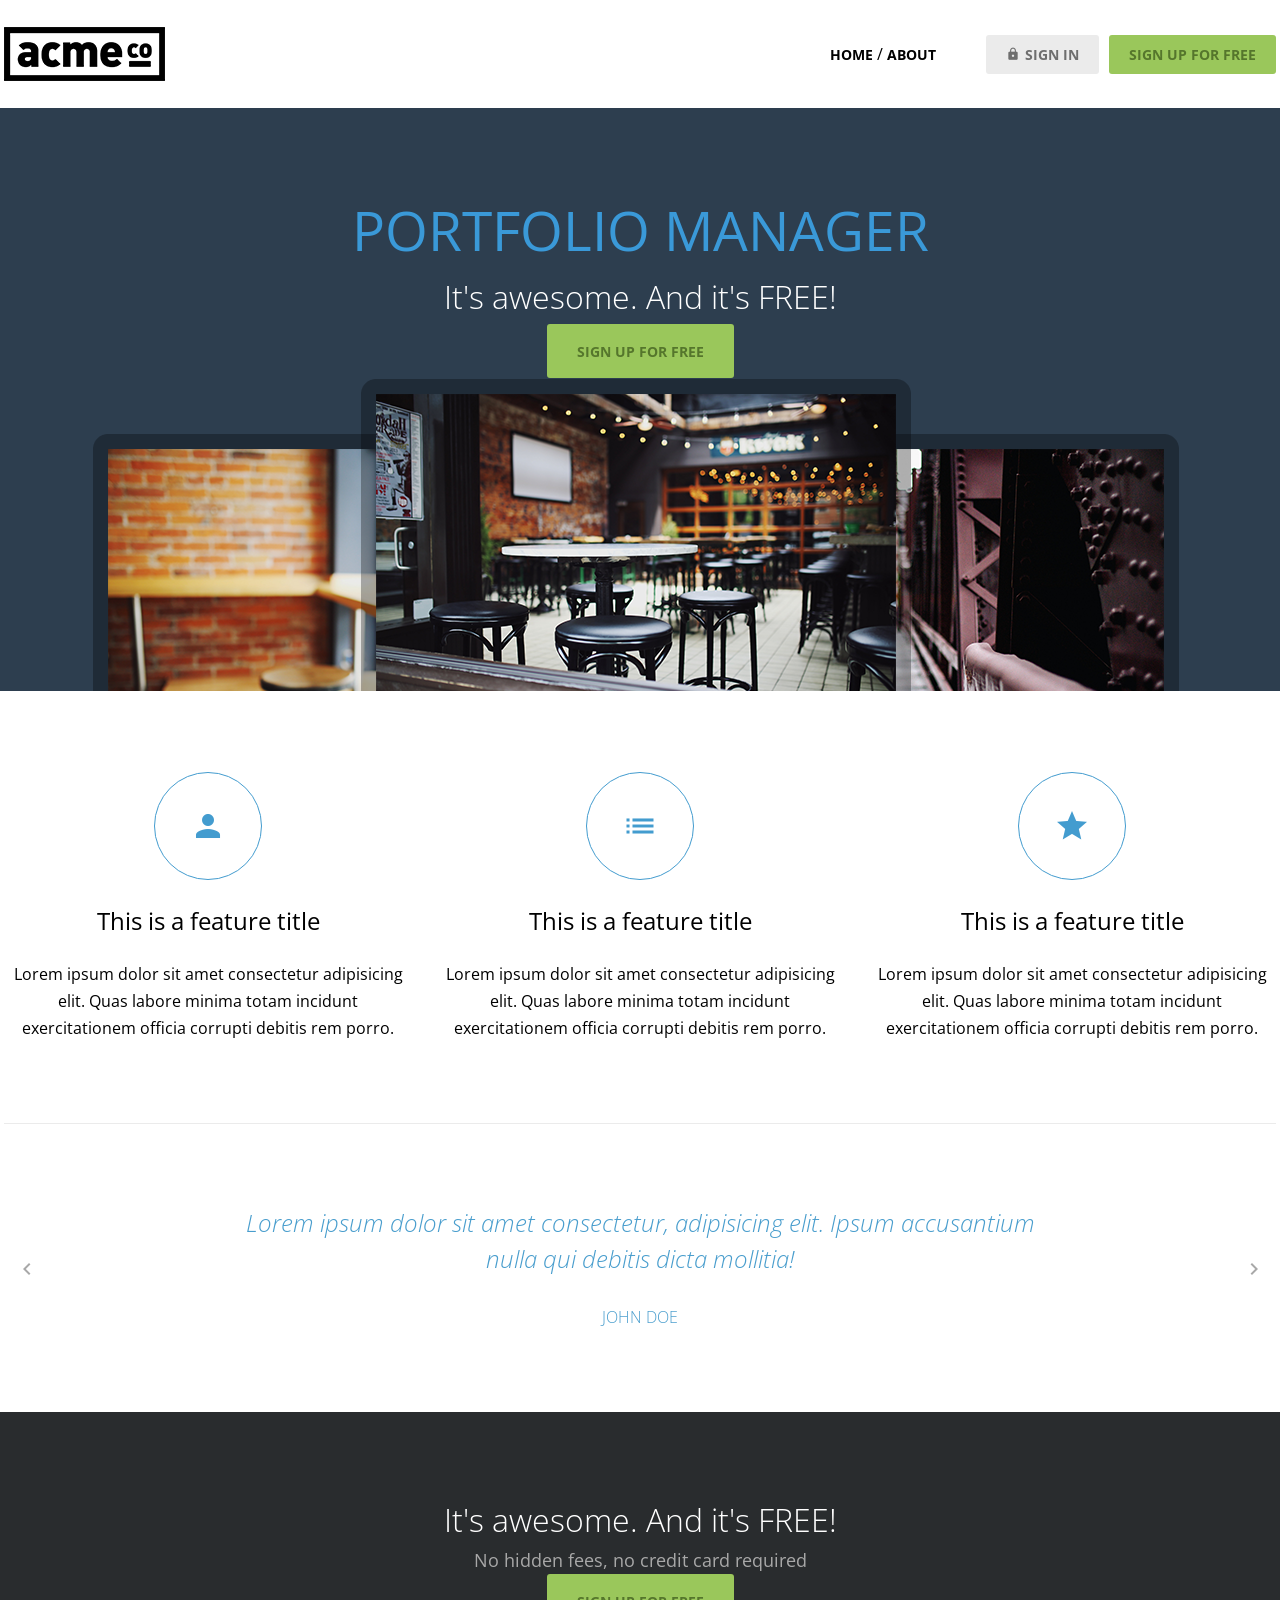
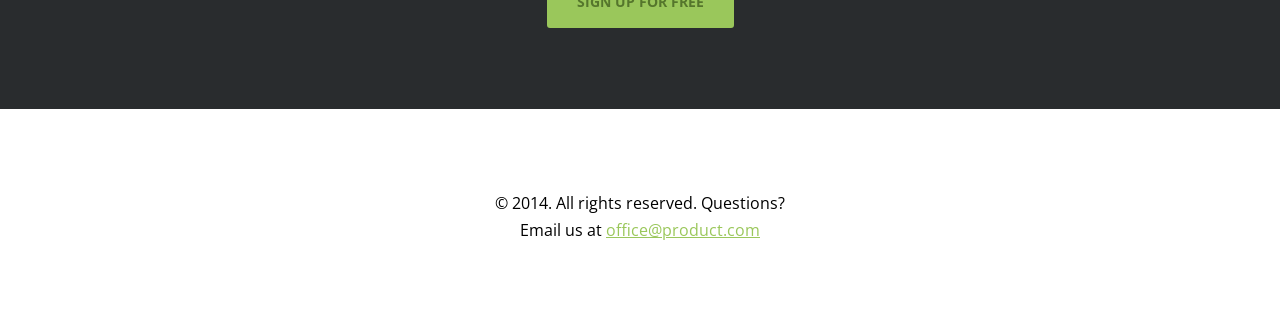
<file: index.html>
<!doctype html>
<html lang="en">
  <head>
    <meta charset="UTF-8" />
    <meta name="viewport" content="width=device-width, initial-scale=1.0" />
    <title>ACME</title>
    <link rel="preconnect" href="https://fonts.googleapis.com" />
    <link rel="preconnect" href="https://fonts.gstatic.com" crossorigin />
    <link
      href="https://fonts.googleapis.com/css2?family=Open+Sans:ital,wght@0,300..800;1,300..800&display=swap"
      rel="stylesheet"
    />
    <link href="https://fonts.googleapis.com/icon?family=Material+Icons" rel="stylesheet" />
    <link rel="stylesheet" href="css/common.css" />
    <link rel="stylesheet" href="css/index.css" />
  </head>

  <body>
    <header>
      <div class="container d-flex justify-content-between align-items-center">
        <h1 class="logo">
          <a href="index.html">
            <img src="images/logo.png" alt="acme logo" />
            <span class="hidden">ACME</span>
          </a>
        </h1>
        <nav>
          <ul class="d-flex align-items-center">
            <li>
              <a href="" class="text-nav">home</a>
              /
              <a href="" class="text-nav">about</a>
            </li>
            <li>
              <a href="#" class="btn btn-secondary"
                ><span class="material-icons">lock</span>sign in</a
              >
            </li>
            <li>
              <a href="#" class="btn btn-primary">sign up for free</a>
            </li>
          </ul>
        </nav>
      </div>
    </header>
    <main>
      <section class="hero inner-top-pd">
        <div class="container d-flex flex-column align-items-center g-1">
          <h2 class="text-heading-xl">Portfolio Manager</h2>
          <h3 class="text-body-l">It's awesome. And it's FREE!</h3>
          <a href="#" class="btn btn-primary big">sign up for free</a>
          <img src="images/hero_image.png" alt="" />
        </div>
      </section>
      <section class="features container inner-pd">
        <h2 class="hidden">Features</h2>
        <ul class="d-flex justify-content-between">
          <li>
            <div class="icon">
              <span class="material-icons">person</span>
            </div>
            <h3 class="text-heading-s">This is a feature title</h3>
            <p>
              Lorem ipsum dolor sit amet consectetur adipisicing elit. Quas labore minima totam
              incidunt exercitationem officia corrupti debitis rem porro.
            </p>
          </li>
          <li>
            <div class="icon">
              <span class="material-icons">list</span>
            </div>
            <h3 class="text-heading-s">This is a feature title</h3>
            <p>
              Lorem ipsum dolor sit amet consectetur adipisicing elit. Quas labore minima totam
              incidunt exercitationem officia corrupti debitis rem porro.
            </p>
          </li>
          <li>
            <div class="icon">
              <span class="material-icons">star</span>
            </div>
            <h3 class="text-heading-s">This is a feature title</h3>
            <p>
              Lorem ipsum dolor sit amet consectetur adipisicing elit. Quas labore minima totam
              incidunt exercitationem officia corrupti debitis rem porro.
            </p>
          </li>
        </ul>
      </section>
      <hr class="container" />
      <section class="testimonial slidewrapper container inner-pd">
        <h2 class="hidden">testimonial</h2>
        <ul class="slidecontainer">
          <li>
            <blockquote>
              <p>
                Lorem ipsum dolor sit amet consectetur, adipisicing elit. Ipsum accusantium nulla
                qui debitis dicta mollitia!
              </p>
            </blockquote>
            <small>john doe</small>
          </li>
          <li>
            <blockquote>
              <p>
                Lorem ipsum dolor sit amet consectetur, adipisicing elit. Ipsum accusantium nulla
                qui debitis dicta mollitia!
              </p>
            </blockquote>
            <small>jane</small>
          </li>
          <li>
            <blockquote>
              <p>
                Lorem ipsum dolor sit amet consectetur, adipisicing elit. Ipsum accusantium nulla
                qui debitis dicta mollitia!
              </p>
            </blockquote>
            <small>tomas</small>
          </li>
        </ul>
        <button type="button" class="button prev">
          <span class="material-icons">chevron_left</span>
        </button>
        <button type="button" class="button next">
          <span class="material-icons">chevron_right</span>
        </button>
      </section>
      <section class="cta inner-pd d-flex flex-column align-items-center g-2">
        <div class="content d-flex flex-column g-1">
          <h3 class="text-body-l">It's awesome. And it's FREE!</h3>
          <p class="text-body-m-plus">No hidden fees, no credit card required</p>
        </div>
        <a href="#" class="btn btn-primary big">sign up for free</a>
      </section>
    </main>
    <footer class="inner-pd d-flex flex-column align-items-center g-1">
      <p>&copy; 2014. All rights reserved. Questions?</p>
      <p>Email us at <a href="#" class="text-link">office@product.com</a></p>
    </footer>
  </body>
</html>
</file>
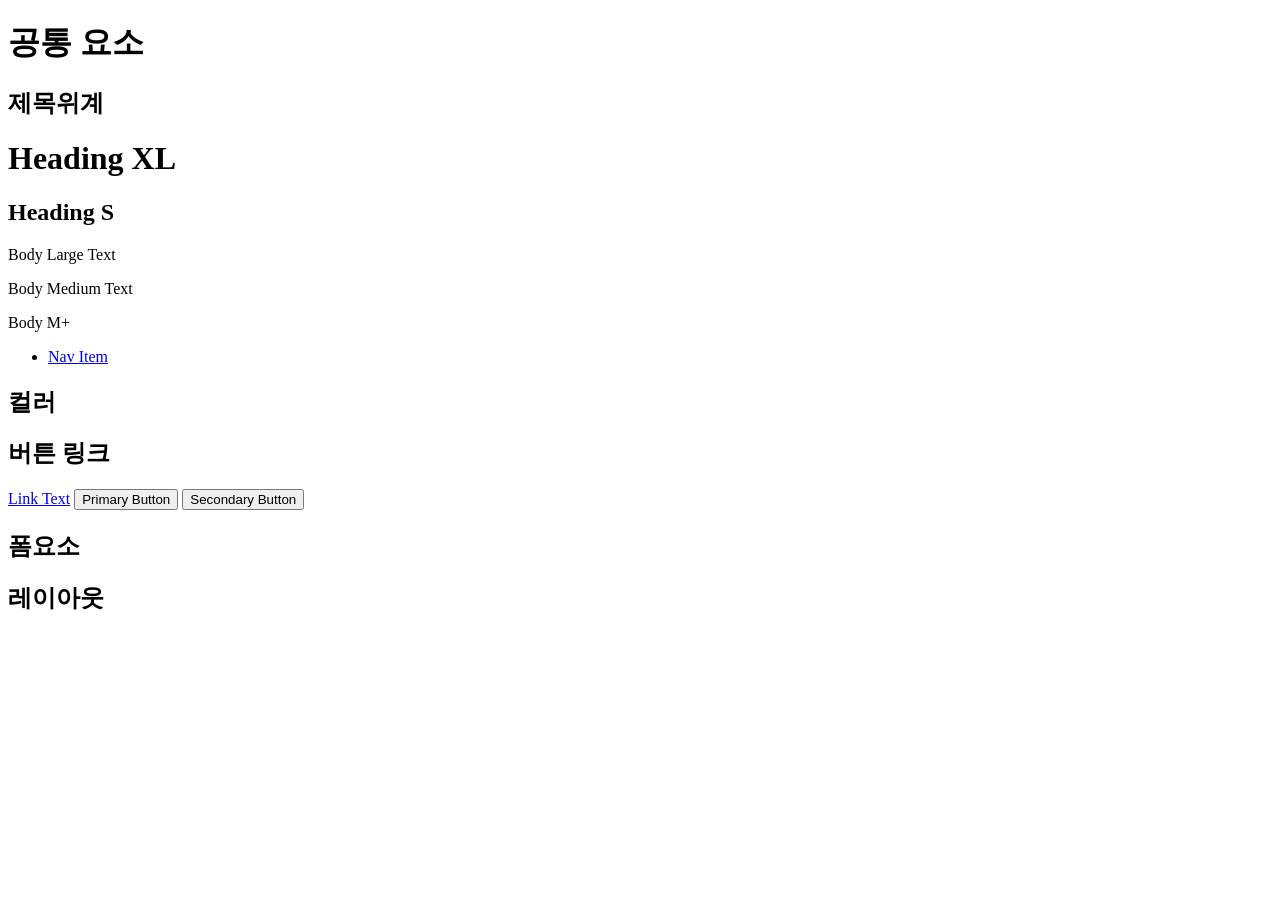
<file: acme_202604/index.html>
<!DOCTYPE html>
<html lang="en">

<head>
  <meta charset="UTF-8">
  <meta name="viewport" content="width=device-width, initial-scale=1.0">
  <title>ACME</title>
</head>

<body>
  <h1>공통 요소</h1>
  <h2>제목위계</h2>

  <!-- Typography System -->

  <!-- Heading -->
  <h1 class="text-heading-xl">Heading XL</h1>
  <h2 class="text-heading-s">Heading S</h2>

  <!-- Body -->
  <p class="text-body-l">Body Large Text</p>
  <p class="text-body-m">Body Medium Text</p>
  <p class="text-body-m-plus">Body M+</p>

  <!-- Navigation -->
  <nav>
    <ul>
      <li><a href="#" class="text-nav">Nav Item</a></li>
    </ul>
  </nav>

  <h2>컬러</h2>
  <h2>버튼 링크</h2>
  <!-- Link -->
  <a href="#" class="text-link">Link Text</a>

  <!-- Button -->
  <button class="btn btn-primary">Primary Button</button>
  <button class="btn btn-secondary">Secondary Button</button>

  <h2>폼요소</h2>
  <h2>레이아웃</h2>
</body>

</html>
</file>
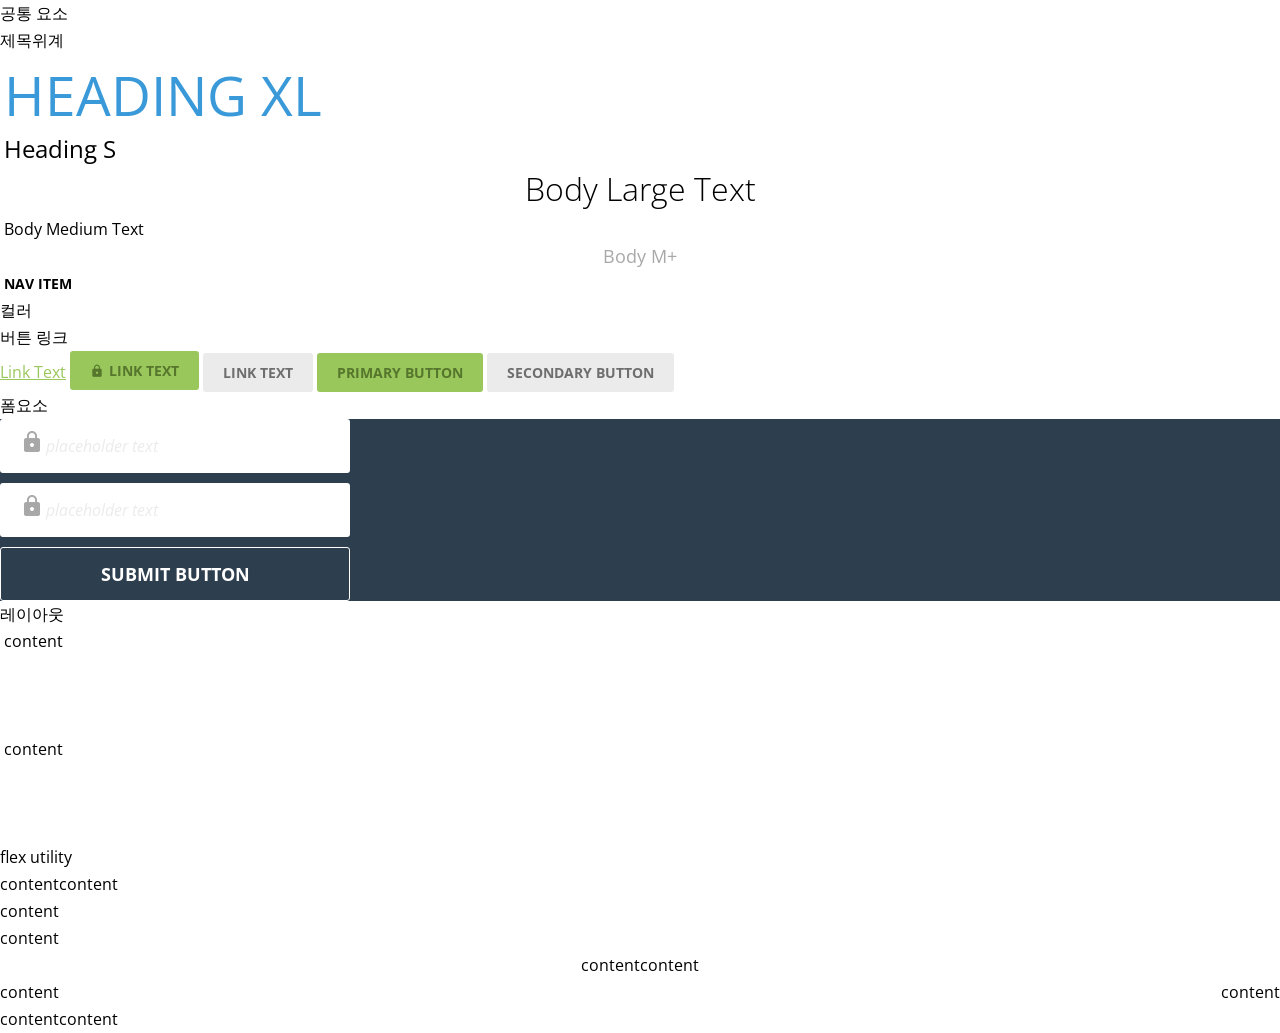
<file: common.html>
<!DOCTYPE html>
<html lang="en">

<head>
  <meta charset="UTF-8">
  <meta name="viewport" content="width=device-width, initial-scale=1.0">
  <title>ACME</title>
  <link rel="preconnect" href="https://fonts.googleapis.com">
  <link rel="preconnect" href="https://fonts.gstatic.com" crossorigin>
  <link href="https://fonts.googleapis.com/css2?family=Open+Sans:ital,wght@0,300..800;1,300..800&display=swap"
    rel="stylesheet">
  <link href="https://fonts.googleapis.com/icon?family=Material+Icons" rel="stylesheet">
  <link rel="stylesheet" href="css/common.css">
</head>

<body>
  <h1>공통 요소</h1>
  <h2>제목위계</h2>

  <!-- Typography System -->
  <div class="container">
    <!-- Heading -->
    <h1 class="text-heading-xl">Heading XL</h1>
    <h2 class="text-heading-s">Heading S</h2>

    <!-- Body -->
    <p class="text-body-l">Body Large Text</p>
    <p class="text-body-m">Body Medium Text</p>
    <p class="text-body-m-plus">Body M+</p>

    <!-- Navigation -->
    <nav>
      <ul>
        <li><a href="#" class="text-nav">Nav Item</a></li>
      </ul>
    </nav>
  </div>

  <h2>컬러</h2>
  <h2>버튼 링크</h2>
  <!-- Link -->
  <a href="#" class="text-link">Link Text</a>
  <a href="#" class="btn btn-primary"><span class="material-icons">lock</span> Link Text</a>
  <a href="#" class="btn btn-secondary">Link Text</a>

  <!-- Button -->
  <button class="btn btn-primary">Primary Button</button>
  <button class="btn btn-secondary">Secondary Button</button>

  <h2>폼요소</h2>
  <div class="hero">
    <form action="">
      <div class="field">
        <label for="useremail">
          <span class="material-icons">lock</span>
        </label>
        <input type="text" id="useremail" placeholder="placeholder text">
      </div>
      <div class="field">
        <label for="useremail">
          <span class="material-icons">lock</span>
        </label>
        <input type="text" id="useremail" placeholder="placeholder text">
      </div>
      <button type="submit">Submit button</button>
    </form>
  </div>
  <h2>레이아웃</h2>
  <div class="container">
    content
  </div>
  <div class="container inner-pd">
    content
  </div>
  <h3>flex utility</h3>
  <div class="d-flex">
    <div>content</div>
    <div>content</div>
  </div>
  <div class="d-flex flex-column">
    <div>content</div>
    <div>content</div>
  </div>
  <div class="d-flex justify-content-center">
    <div>content</div>
    <div>content</div>
  </div>
  <div class="d-flex justify-content-between">
    <div>content</div>
    <div>content</div>
  </div>
  <div class="d-flex align-items-center">
    <div>content</div>
    <div>content</div>
  </div>
</body>

</html>
</file>
<file: css/index.css>
.hero h3 {
  color: var(--white);
}

.features ul {
  gap: 24px;
  text-align: center;
}
.features ul li {
  display: flex;
  flex-direction: column;
  gap: var(--base-unit);
  align-items: center;
}
.features .icon {
  width: calc(var(--base-unit) * 4);
  height: calc(var(--base-unit) * 4);
  display: flex;
  justify-content: center;
  align-items: center;
  border: 1px solid var(--medium-blue);
  border-radius: 50%;
  box-sizing: border-box;
  color: var(--medium-blue);
}
.features .icon span {
  font-size: 36px;
}
.testimonial li {
  font-weight: 300;
  color: var(--light-blue);
  text-align: center;
}
.testimonial blockquote {
  width: 840px;
  font-style: italic;
  font-size: 24px;
  line-height: 36px;
}
.testimonial small {
  font-weight: 300;
  text-transform: uppercase;
}
</file>
<file: css/common.css>
@import url("normalize.css");
@import url("reset.css");
@import url("flex-utility.css");

:root {
  /* Layout */
  --base-unit: 27px;
  --base-font: 16px;

  /* Color styles */
  --black: rgba(44, 44, 44, 1);
  --light--gray: rgba(168, 168, 168, 1);
  --medium--gray: rgba(110, 110, 110, 1);
  --super--light--gray: rgba(235, 235, 235, 1);
  --primary: rgba(154, 199, 91, 1);
  --secondary: rgba(85, 118, 44, 1);
  --white: rgba(255, 255, 255, 1);
  --hero: rgba(45, 62, 79, 1);
  --hero--title: rgba(58, 153, 216, 1);
  --medium-blue: rgba(67, 156, 207, 1);
  --light-blue: rgba(72, 157, 205, 1);
  --c-t-a: rgba(41, 44, 46, 1);

  /* Text-size styles */
  --heading--x-l: calc(var(--base-font) * 3.4375);
  --body--l: calc(var(--base-font) * 2);
  --heading--s: calc(var(--base-font) * 1.5);
  --body--m: var(--base-font);
  --nav--item: calc(var(--base-font) * 0.875);
  --body--m-plus: calc(var(--base-font) * 1.125);
  --link: var(--base-font);
  --button---secondary: calc(var(--base-font) * 0.875);
  --button---primary: calc(var(--base-font) * 0.875);
}

body {
  /* font-family: "Open Sans", sans-serif;
  font-size:var(--base-font);
  line-height:var(--base-unit); */
  font:
    var(--base-font)/var(--base-unit) "Open Sans",
    sans-serif;
}

/* 폰트 위계 */
.text-heading-xl {
  font-size: var(--heading--x-l);
  line-height: calc(var(--base-unit) * 3);
  color: var(--hero--title);
  text-transform: uppercase;
  letter-spacing: 2%;
}

.text-heading-s {
  font-size: var(--heading--s);
  line-height: var(--base-unit);
}

.text-body-l {
  font-size: var(--body--l);
  line-height: calc(var(--base-unit) * 2);
  font-weight: 300;
  text-align: center;
}

.text-body-m {
  font-size: var(--body--m);
  line-height: var(--base-unit);
}

.text-body-m-plus {
  font-size: var(--body--m-plus);
  line-height: var(--base-unit);
  text-align: center;
  color: var(--light--gray);
}
.text-nav {
  font-size: var(--nav--item);
  font-weight: bold;
  text-transform: uppercase;
}
/* 링크 버튼 */
.btn {
  height: 39px;
  background: var(--super--light--gray);
  border-radius: 3px;
  padding: 0 20px;
  display: inline-flex;
  color: var(--medium--gray);
  align-items: center;
  font-size: calc(var(--base-font) * 0.875);
  font-weight: bold;
  gap: 5px;
  text-transform: uppercase;
}
.btn .material-icons {
  font-size: 14px;
}
.btn-primary {
  background: var(--primary);
  color: var(--secondary);
}
.btn.big {
  height: calc(var(--base-unit) * 2);
  padding: 0 30px;
}

/* 폼 요소 */
.hero {
  background: var(--hero);
}
form {
  width: 350px;
  display: flex;
  flex-direction: column;
  gap: 10px;
}
form .field {
  height: calc(var(--base-unit) * 2);
  background: var(--white);
  border-radius: 3px;
  padding: 0 20px;
  display: flex;
  align-items: center;
  color: var(--light--gray);
}
form .field input {
  font-style: italic;
  color: var(--black);
}
form .field input::placeholder {
  color: var(--super--light--gray);
}
form button {
  height: calc(var(--base-unit) * 2);
  border-radius: 3px;
  display: flex;
  align-items: center;
  justify-content: center;
  color: var(--white);
  font-size: calc(var(--base-font) * 1.125);
  text-transform: uppercase;
  font-weight: bold;
  border: 1px solid var(--white);
}
/* 레이아웃 */
.container {
  width: 1272px;
  margin: 0 auto;
}
.inner-pd {
  padding: calc(var(--base-unit) * 3) 0;
}
.inner-top-pd {
  padding-top: calc(var(--base-unit) * 3);
}
.hidden {
  position: absolute;
  clip-path: inset(50%);
  width: 1px;
  height: 1px;
  overflow: hidden;
}

hr {
  border: none;
  /* border-top:1px solid var(--super--light--gray); */
  height: 1px;
  background: var(--super--light--gray);
}

.text-link {
  text-decoration: underline;
  color: var(--primary);
}

/* 헤더 */
body > header {
  background: var(--white);
  padding: var(--base-unit) 0;
  box-shadow: 0 4px 5px rgba(0, 0, 0, 0.1);
}

header nav ul {
  gap: 10px;
}
header nav ul li:first-child {
  margin-right: 40px;
}

/* 슬라이드 */
.slidewrapper {
  position: relative;
  overflow: hidden;
}
.slidecontainer {
  width: 300%; /* js 부모 너비파악, 슬라이드 개수 파악, 너비 계산 지정할 예정 */
  display: flex;
  transition: 0.3s ease-out;
}
.slidecontainer li {
  width: 100%;
  display: flex;
  flex-direction: column;
  align-items: center;
  gap: var(--base-unit);
}
.slidewrapper button {
  width: 45px;
  height: 45px;
  display: flex;
  justify-content: center;
  align-items: center;
  color: var(--light--gray);
  cursor: pointer;
  position: absolute;
  top: 50%;
  transform: translateY(-50%);
}
.slidewrapper button.prev {
  left: 0;
}
.slidewrapper button.next {
  right: 0;
}

/* CTA */
.cta {
  background: var(--c-t-a);
}
.cta h3 {
  color: var(--white);
}
</file>
